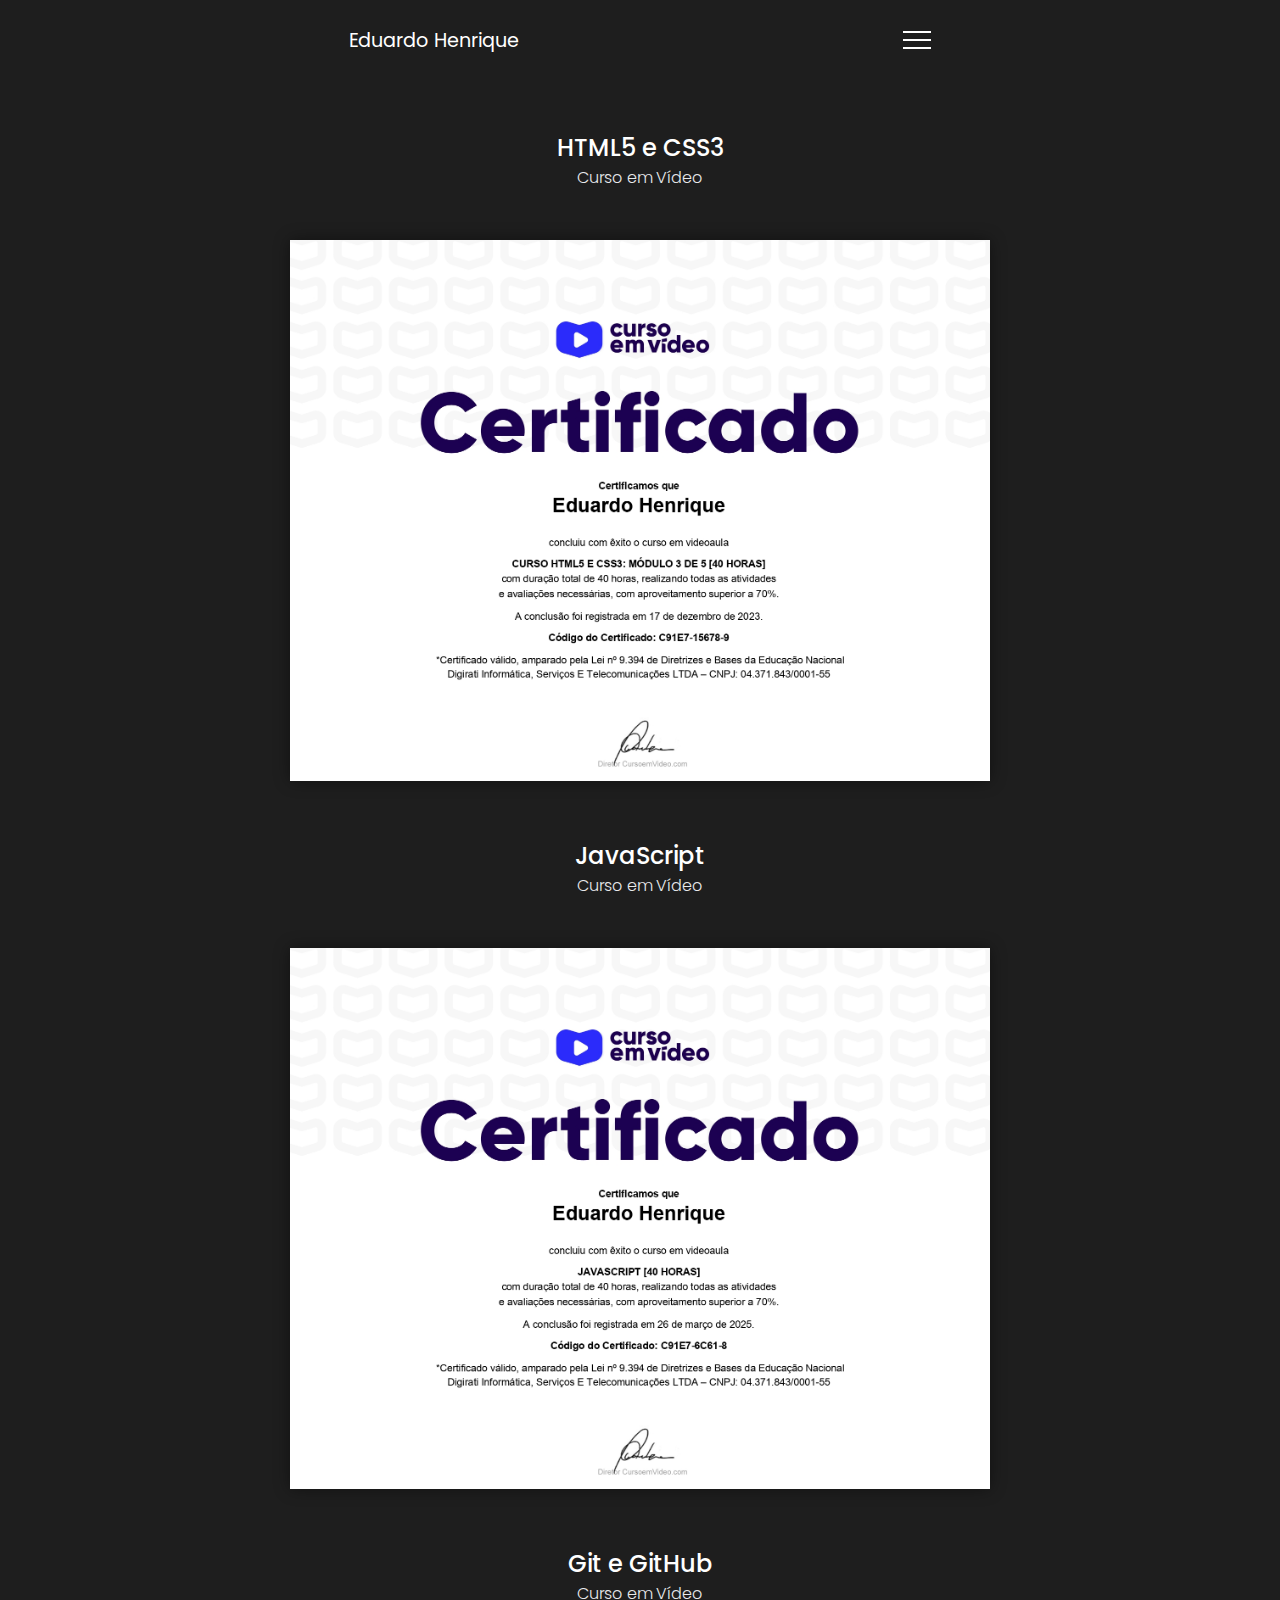
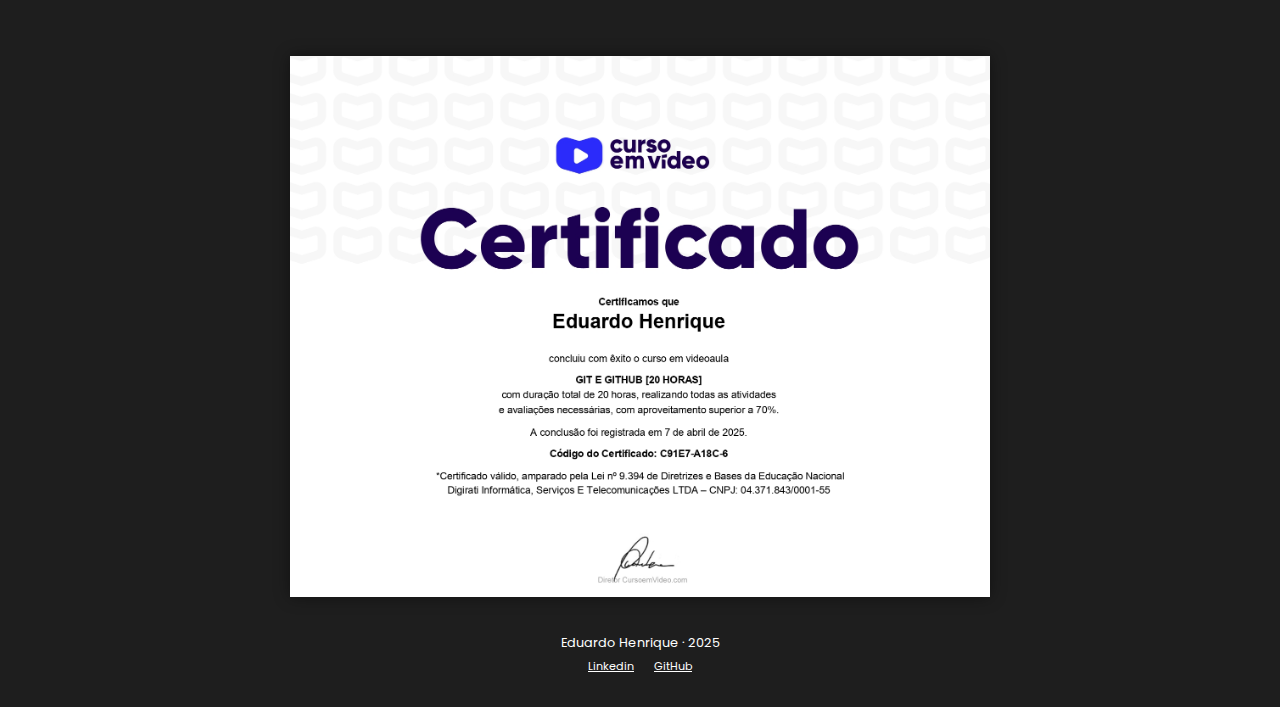
<file: certifications.html>
<!DOCTYPE html>
<html lang="pt-br">
<head>
    <meta charset="UTF-8">
    <meta name="viewport" content="width=device-width, initial-scale=1.0">
    <title>Eduardo Henrique</title>
    <link rel="stylesheet" href="estilo/style.css">
</head>
<body>
    <header id="mainHeader">
        <nav id="nav-links">
            <a href="index.html" class="logo">Eduardo Henrique</a>
            <div class="mobile-menu">
                <div class="line1"></div>
                <div class="line2"></div>
                <div class="line3"></div>
            </div>
            <ul class="nav-list">
                <li><a href="index.html#about-me">Sobre mim</a></li>
                <li><a href="index.html#projects">Projetos</a></li>
                <li><a href="index.html#experience">Experiência</a></li>
                <li><a href="index.html#contact">Contato</a></li>
            </ul>
        </nav>
    </header>

    <main>
        <section id="certifications">
            <div class="title">
                <h1>HTML5 e CSS3</h1>
                <h2><a href="https://www.cursoemvideo.com" target="_blank">Curso em Vídeo</a></h2>
            </div>
            
            <div class="certification">
                <picture>
                    <img src="imagens/certificado001.jpg" alt="Certificado HTML5 e CSS3">
                </picture>
            </div>

            <div class="title">
                <h1>JavaScript</h1>
                <h2><a href="https://www.cursoemvideo.com" target="_blank">Curso em Vídeo</a></h2>
            </div>
            
            <div class="certification">
                <picture>
                    <img src="imagens/certificado002.jpg" alt="Certificado HTML5 e CSS3">
                </picture>
            </div>

            <div class="title">
                <h1>Git e GitHub</h1>
                <h2><a href="https://www.cursoemvideo.com" target="_blank">Curso em Vídeo</a></h2>
            </div>
            
            <div class="certification">
                <picture>
                    <img src="imagens/certificado003.jpg" alt="Certificado HTML5 e CSS3">
                </picture>
            </div>
        </section>
    </main>

    <footer>
        <h2>Eduardo Henrique · 2025</h2>
        <ul>
            <li><a href="https://www.linkedin.com/in/eduardo-hnrque/" target="_blank">Linkedin</a></li>
            <li><a href="https://github.com/duduhnrq" target="_blank">GitHub</a></li>
        </ul>
    </footer>

    <script src="script/script.js"></script>
</body>
</file>
<file: estilo/style.css>
@charset "UTF-8";

@import url('https://fonts.googleapis.com/css2?family=Outfit:wght@100..900&family=Poppins:ital,wght@0,100;0,200;0,300;0,400;0,500;0,600;0,700;0,800;0,900;1,100;1,200;1,300;1,400;1,500;1,600;1,700;1,800;1,900&display=swap');

:root {
    --color001: #1e1e1e;
    --color002: #252525;
    --color003: #383838;
    --color004: #075fe4;
    --color005: #e8e9eb;

    --font001: "Poppins", sans-serif;
}

html {
    overflow-x: hidden;
    scroll-behavior: smooth;
    scroll-padding-top: 80px; 
}

body {
    margin: 0;
    padding: 0;
    background-color: var(--color001);
    font-family: var(--font001);
}

/*Menu de Navegação*/

header {
    width: 100%;
    height: 80px;
    top: 0;
    position: fixed;
    background-color: var(--color001);
    display: flex;
    justify-content: center;
    align-items: center;
    transition: all .3s ease-in-out;
    z-index: 1000;
}

header.scrolled {
    background-color: var(--color001);
    box-shadow: 0px 0px 10px rgba(0, 0, 0, 0.3);
}

nav {
    display: flex;
    justify-content: center;
    width: 100%;
    gap: 15%;
}

nav .logo {
    display: flex;
    align-items: center;
    justify-content: center;
    color: white;
    text-decoration: none;
    font-weight: 400;
    font-size: 1.2rem;
}

nav ul {
    display: flex;
    justify-content: center;
    align-items: center;
    gap: 3rem;
    list-style: none;
}

nav ul a {
    position: relative;
    color: white;
    text-decoration: none;
}

nav ul a::after {
    content: "";
    position: absolute;
    left: 0;
    bottom: -2px;
    width: 0%;
    height: 2px;
    background-color: var(--color004);
    transition: all .3s ease-in-out;
}

nav ul a:hover::after {
    width: 100%;
}

.mobile-menu {
    display: none;
    cursor: pointer;
}

.mobile-menu div {
    width: 28px;
    height: 2px;
    background: #fff;
    margin: 6px 0;
    transition: all .3s;
}

/*Página Principal*/

#hero-section {
    width: 100%;
    height: auto;
    margin-top: 120px;
    display: flex;
    justify-content: center;
    align-items: center;
}

.hero-container {
    width: 60%;
    display: flex;
    justify-content: space-between;
    align-items: center;
}

.hero-content {
    color: white;
    width: 700px;
    height: auto;
    line-height: 45px;
}

.hero-content h1, h2, h3 {
    margin: 0;
}

.hero-content h1 {
    color: var(--color004);
    font-size: 3rem;
    font-weight: 600;
    opacity: 0;
    transform: translateY(-10px);
    transition: all .5s ease-in-out .3s;
    padding: 10px 0px 10px 0px;
}

.hero-content h2 {
    font-size: 1.5rem;
    font-weight: 500;
    opacity: 0;
    transform: translateY(-10px);
    transition: all .5s ease-in-out;
}

.hero-content h3 {
    font-size: 1rem;
    font-weight: 300;
    opacity: 0;
    transform: translateY(-10px);
    transition: all .5s ease-in-out .6s;
}

.hero-content hr {
    width: 110%;
    margin: 20px 0px 20px 0px;
    border: 1px solid var(--color004);
}

.hero-content.visible h1,
.hero-content.visible h2,
.hero-content.visible h3 {
    opacity: 1;
    transform: translateY(0);
}

.hero-content input {
    cursor: pointer;
    width: 150px;
    height: auto;
    padding: 15px;
    margin: 10px 10px 0px 0px;
    border: none;
    border-radius: 8px;
}

.projects-btn {
    background-color: var(--color004);
    color: white;
    font-family: var(--font001);
    font-weight: 400;
    font-size: 1rem;
    transition: all .3s ease-in-out;
}

.projects-btn:hover {
    box-shadow: inset 0px 0px 0px 2px var(--color004);
    background-color: var(--color001);
    transform: translate(-2px, -2px);
}

.contact-btn {
    background-color: var(--color001);
    box-shadow: inset 0px 0px 0px 2px var(--color004);
    color: white;
    font-family: var(--font001);
    font-weight: 400;
    font-size: 1rem;
    transition: all .3s ease-in-out;
}

.contact-btn:hover {
    background-color: var(--color004);
    transform: translate(-2px, -2px);
}

.hero-image {
    min-width: 400px;
    min-height: 400px;
    background: var(--color001) url(../imagens/eduardo001.png) no-repeat center center;
    border-radius: 50%;
    box-shadow: -2px -2px 0px var(--color004);
    transition: all .3s ease-in-out;
}

.hero-image:hover {
    box-shadow: -2px 2px 0px var(--color004);
    transform: translate(5px, -5px);
}

/*Sobre Mim / Habilidades*/

#about-me {
    width: 100%;
    height: auto;
    display: flex;
    justify-content: center;
    align-items: center;
    flex-direction: column;
    background-color: var(--color001);
    color: white;
}

.title {
    text-align: center;
    color: white;
    padding: 50px;
}

.title h1 {
    font-weight: 500;
    font-size: 1.5rem;
    margin: 0;
}

.title h2 {
    font-weight: 300;
    font-size: 1rem;
    margin: 0;
}

.about-boxs {
    display: flex;
    justify-content: space-between;
    align-items: center;
    width: 60%;
    height: 300px;
    gap: 50px;
}

.about-box {
    width: 300px;
    height: 220px;
    padding: 20px;
    background-color: var(--color002);
    display: flex;
    flex-direction: column;
    justify-content: center;
    align-items: center;
    gap: .8rem;
    border-radius: 8px;
    transition: all .3s ease-in-out;
}

.about-box:hover {
    transform: translate(5px, -5px);
    box-shadow: -5px 5px 0px 0px var(--color004);
}

.about-box img {
    filter: brightness(0) invert(38%) sepia(74%) saturate(7254%) hue-rotate(206deg) contrast(107%);
    width: 40px;
}

.about-box h1 {
    font-size: 1rem;
    font-weight: 400;
    margin: 0;
}

.about-box p {
    font-size: .8rem;
    font-weight: 300;
    margin: 0;

}

.about-box a {
    font-size: .8rem;
    font-weight: 300;
    color: var(--color004);
    text-decoration: none;
}

.about-box a:hover {
    text-decoration: underline;
}

.skills-icons {
    display: flex;
    justify-content: center;
    align-items: center;
    gap: 40px;
}

.skills-icons img {
    width: 50px;
    filter: brightness(0) invert(38%) sepia(74%) saturate(7254%) hue-rotate(206deg) contrast(107%);
    transition: all .3s ease-in-out;
}

.skills-icons img:hover {
    transform: scale(1.1);
}

/*Projetos*/

#projects {
    width: 100%;
    height: auto;
    color: white;
    display: flex;
    flex-direction: column;
    justify-content: center;
}

.projects-boxs {
    display: flex;
    flex-direction: column;
    justify-content: center;
    align-items: center;
    gap: 4rem;
}

.projects-box {
    width: 60%;
    height: auto;
    background-color: var(--color002);
    display: flex;
    justify-content: center;
    border-radius: 8px;
}

.project-content {
    width: 400px;
    padding: 30px;
    display: flex;
    flex-direction: column;
    align-items: first baseline;
}

.project-content h1 {
    font-size: 1.5rem;
    font-weight: 500;
}

.project-content a {
    color: white;
    text-decoration: none;
    transition: all .3s ease-in-out;
}

.project-content a:hover {
    color: grey;
}

.project-content p {
    font-size: 1rem;
    font-weight: 400;
}

.project-content strong {
    font-weight: 500;
}

.project-icons {
    display: flex;
    gap: 1rem;
}

.project-icons img {
    width: 50px;
    filter: brightness(0) saturate(100%) invert(17%) sepia(10%) saturate(11%) hue-rotate(3deg) brightness(90%) contrast(82%);
}

.project-image {
    width: 600px;
    height: 400px;
    margin: 30px;
    background-color: var(--color003);
    transition: all .3s ease-in-out;
    border-radius: 8px;
}

.project-image:hover {
    cursor: pointer;
    transform: translate(5px, -5px);
    box-shadow: -5px 5px 0px 1px var(--color004);
}

#image001 {
    background: var(--color003) url(../imagens/pyzel-site.PNG) no-repeat top center;
    background-size: cover;
}

#image002 {
    background: var(--color003) url(../imagens/xbox-site.PNG) no-repeat top center;
    background-size: cover;
}

#image003 {
    background: var(--color003) url(../imagens/profile-site.PNG) no-repeat top center;
    background-size: cover;
}

/*Experiencia*/

#experience {
    color: white;
    display: flex;
    flex-direction: column;
    justify-content: center;
    align-items: center;
}

.experience-blocks {
    display: flex;
    justify-content: space-between;
    width: 60%;
    gap: 50px;
}

.experience-blocks h3 {
    color: var(--color003);
    font-weight: 500;
}

.experience-blocks h4, h5, h6 {
    margin: 0;
}

.experience-blocks h4 {
    font-weight: 500;
}

.experience-blocks h5 {
    font-weight: 400;
}

.experience-blocks h6 {
    font-weight: 400;
    color: #707070;
}

.experience-blocks hr {
    width: 0px;
    height: 60px;
    margin-top: 0;
    margin-bottom: 0;
    border: solid 1px var(--color004);
}

.education-item {
    width: 340px;
    background-color: var(--color002);
    border-radius: 8px;
    padding: 20px;
    margin: 0;
}

.certifications-item {
    background-color: var(--color002);
    border-radius: 8px;
    width: 300px;
    padding: 20px;
}

.certifications-item ul {
    list-style: none;
    display: flex;
    flex-direction: column;
    gap: 2rem;
    padding: 0;
    margin: 0;
}

.certifications-item li {
    display: flex;
    align-items: center;
    gap: 20px;
}

.certification-image {
    background-color: var(--color003);
    width: 150px;
    height: 120px;
    border-radius: 8px;
    transition: all .3s ease-in-out;
}

.certification-image:hover {
    cursor: pointer;
    transform: translate(5px, -5px);
    box-shadow: -5px 5px 0px 0px var(--color004);
}

#certification001 {
    background: var(--color003) url(../imagens/certificado001.jpg) no-repeat top center;
    background-size: cover;
}

#certification002 {
    background: var(--color003) url(../imagens/certificado002.jpg) no-repeat top center;
    background-size: cover;
}

#certification003 {
    background: var(--color003) url(../imagens/certificado003.jpg) no-repeat top center;
    background-size: cover;
}

.freelance-item {
    background-color: var(--color002);
    border-radius: 8px;
    padding: 20px;
    margin: 0;
}

.freelance-item ul {
    padding-left: 20px;
}

.freelance-item ul p {
    font-size: 0.8rem;
}

.freelance-item li::marker {
    color: #075fe4;
    font-size: 0.8rem;
}

/*Certifications - Page 2*/

#certifications {
    width: 100%;
    height: auto;
    margin-top: 80px;
    display: flex;
    flex-direction: column;
    justify-content: center;
    align-items: center;
}

#certifications a {
    color: var(--color005);
    text-decoration: none;
    transition: all .3s ease-in-out;
}

#certifications a:hover {
    color: gray;
}

.certification img {
    max-width: 700px;
    box-shadow: 0px 0px 15px rgba(0, 0, 0, 0.418);
}

/*Contato*/

#contact {
    display: flex;
    flex-direction: column;
    justify-content: center;
    align-items: center;
    color: white;
}

.contact {
    display: flex;
    flex-direction: column;
    justify-content: center;
    align-items: center;
    width: 60%;
    background-color: var(--color002);
    border-radius: 8px;
}

.contact form {
    padding: 20px;
    width: 80%;
    display: flex;
    flex-direction: column;
    gap: 20px;
}

.contact h3 {
    font-weight: 400;
    font-size: 1rem;
}

.input-group {
    display: flex;
    justify-content: center;
    align-items: center;
    gap: 20px;
}

.input-group input, textarea {
    width: 100%;
    border: none;
    background-color: var(--color003);
    font-family: var(--font001);
    padding: 10px;
}

.send-btn {
    width: 120px;
    background-color: var(--color004);
    color: white;
    border: none;
    border-radius: 8px;
    padding: 10px;
    font-family: var(--font001);
    font-weight: 400;
    font-size: 1rem;
    transition: all .3s ease-in-out;
}

.send-btn:hover {
    cursor: pointer;
    box-shadow: inset 0px 0px 0px 2px var(--color004);
    background-color: var(--color002);
    transform: translate(-2px, -2px);
}

.submit-group {
    display: flex;
    justify-content: space-between;
    align-items: center;
}

.social-icons {
    list-style: none;
    padding: 0;
    margin: 0;
    display: flex;
    justify-content: center;
    align-items: center;
    gap: 10px;
}

.social-icons img {
    width: 30px;
    filter: brightness(0) saturate(100%) invert(43%) sepia(100%) saturate(7498%) hue-rotate(213deg) brightness(98%) contrast(95%);
    transition: all .3s ease-in-out;
}

.social-icons img:hover {
    transform: scale(1.1);
}

/*Rodapé*/

footer {
    padding: 30px;
    text-align: center;
    color: white;
}

footer h2 {
    font-weight: 400;
    font-size: 0.8rem;
    padding: 0;
    margin: 0;
}

footer ul {
    display: flex;
    justify-content: center;
    align-items: center;
    list-style: none;
    gap: 20px;
    padding: 0;
    margin: 0;
}

footer a {
    font-size: 0.7rem;
    color: white;
}

/*Responsividade*/

@media (max-width: 1800px) {
    .experience-blocks {
        display: grid;
        grid-template-columns: 1fr 1fr;
        width: 80%;
    }
    
    .freelance-block {
        grid-column: 1 / 3;
    }
    
    .education-item, .certifications-item, .freelance-item {
        width: auto;
    }

    .hero-container {
        width: 80%;
    }

    .about-boxs {
        width: 80%;
    }

    .projects-box {
        width: 80%;
    }

    .contact {
        width: 80%;
    }
}

@media (max-width: 1300px) {
    nav {
        gap: 30%;
    }

    .nav-list {
        position: absolute;
        top: 80px;
        height: 0;
        right: 0;
        width: 100%;
        background-color: var(--color001);
        flex-direction: column;
        gap: 8%;
        margin: 0;
        transition: all .3s ease-in-out;
    }
    
    .nav-list li {
        opacity: 0;
    }

    @keyframes navLinkFade {
        from {
            opacity: 0;
            transform: translateX(50px);
        }
        to {
            opacity: 1;
            transform: translateX(0)
        }
    }

    .mobile-menu {
        display: block;
    }

    .nav-list.active {
        height: 30vh;
    }

    .mobile-menu.active .line1 {
        transform: rotate(-45deg) translate(-6px, 6px);
    }

    .mobile-menu.active .line2 {
        opacity: 0;
    }

    .mobile-menu.active .line3 {
        transform: rotate(45deg) translate(-6px, -6px);
    }

    .hero-container {
        flex-direction: column-reverse;
        width: 100%;
    }

    .hero-content {
        margin-top: 20px;
        margin-left: 0;
        width: 100%;
        text-align: center;
    }

    .hero-content h1 {
        font-size: 2.5rem;
        padding: 0;
    }

    .hero-content hr {
        width: 100%;
    }

    .hero-content input {
        margin: 5px;
    }

    .hero-image {
        margin: 0;
        transform: scale(0.8);
    }

    .hero-image:hover {
        box-shadow: -2px 2px 0px var(--color004);
        transform: scale(0.85);
    }

    .about-boxs {
        flex-direction: column;
        height: auto;
        gap: 50px;
    }

    .projects-box {
        flex-direction: column-reverse;
    }

    .project-content {
        width: auto;
        padding-top: 0;
    }

    .project-image {
        width: auto;
        height: 300px;
        margin-bottom: 0;
    }
}

@media (max-width: 800px) {
    .about-boxs {
        width: 90%;
    }

    .skills-icons {
        width: 90%;
        flex-wrap: wrap;
    }

    .projects-box {
        width: 90%;
    }

    .experience-blocks {
        display: flex;
        flex-direction: column;
        width: 90%;
    }

    .contact {
        width: 90%;
    }

    .certification img {
        max-width: 300px;
    }
}
</file>
